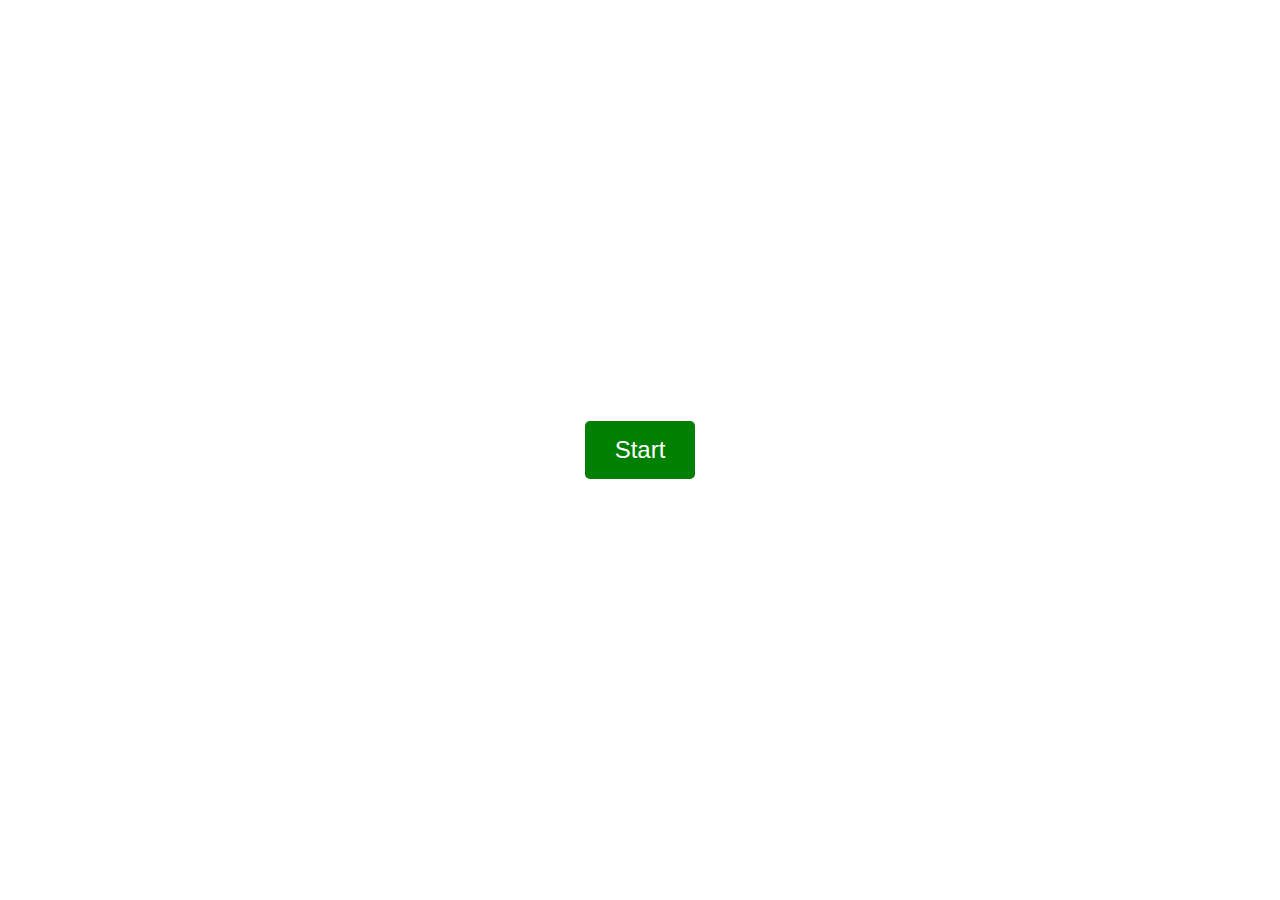
<file: index.html>
<!doctype html>
<html lang="en">
  <head>
    <meta charset="UTF-8" />
    <meta name="viewport" content="width=device-width, initial-scale=1.0" />
    <link rel="stylesheet" href="styles.css" />
    <title>Confetti Page</title>
  </head>
  <body>
    <button id="startButton">Start</button>
    <div id="confettiContainer"></div>
    <script src="script.js"></script>
  </body>
</html>
</file>
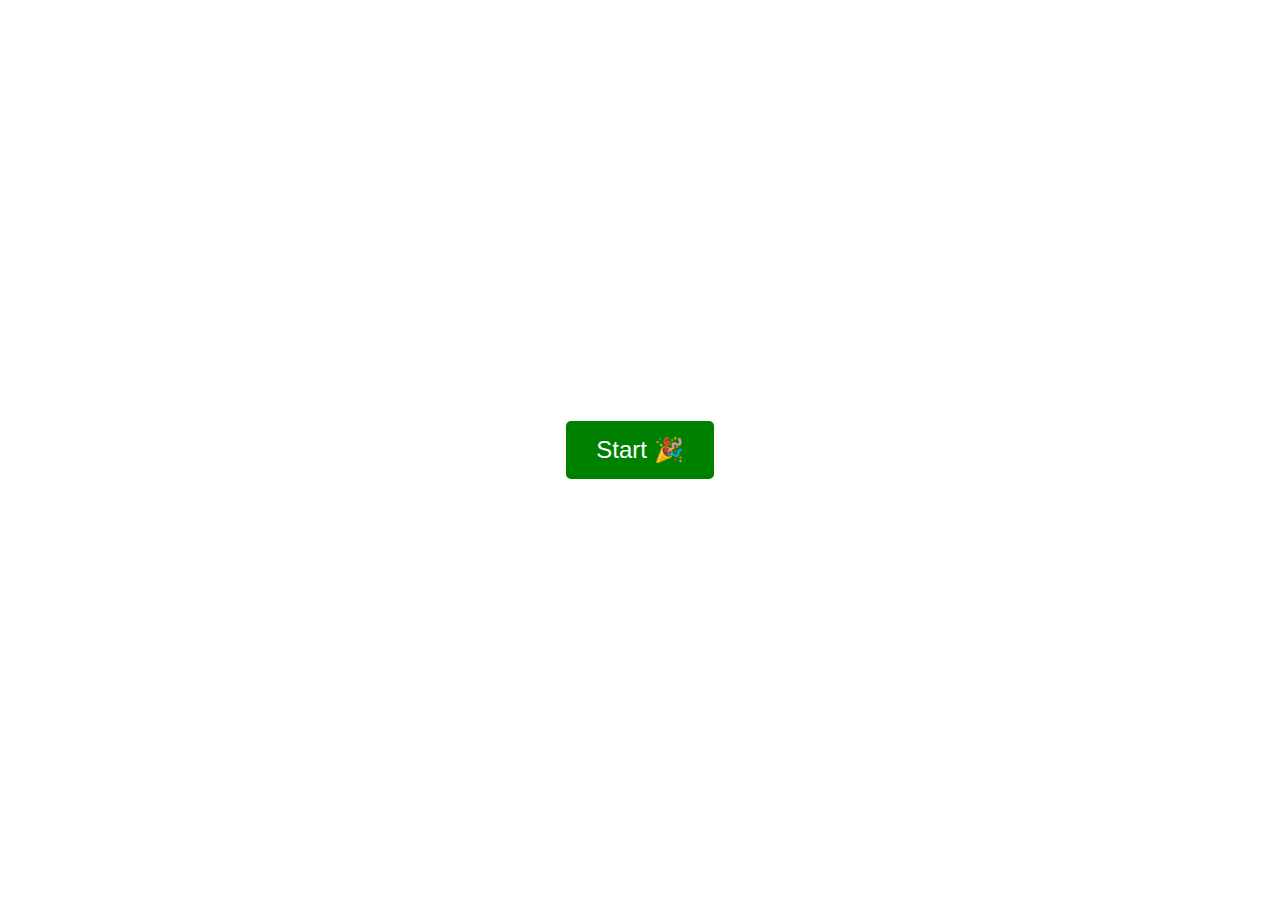
<file: confetti.html>
<!doctype html>
<html lang="en">
  <head>
    <meta charset="UTF-8" />
    <meta name="viewport" content="width=device-width, initial-scale=1.0" />
    <link rel="stylesheet" href="confetti.css" />
    <title>Confetti Page</title>
  </head>
  <body>
    <button id="startButton">Start 🎉</button>
    <div id="confettiContainer"></div>
    <script src="confetti.js"></script>
  </body>
</html>
</file>
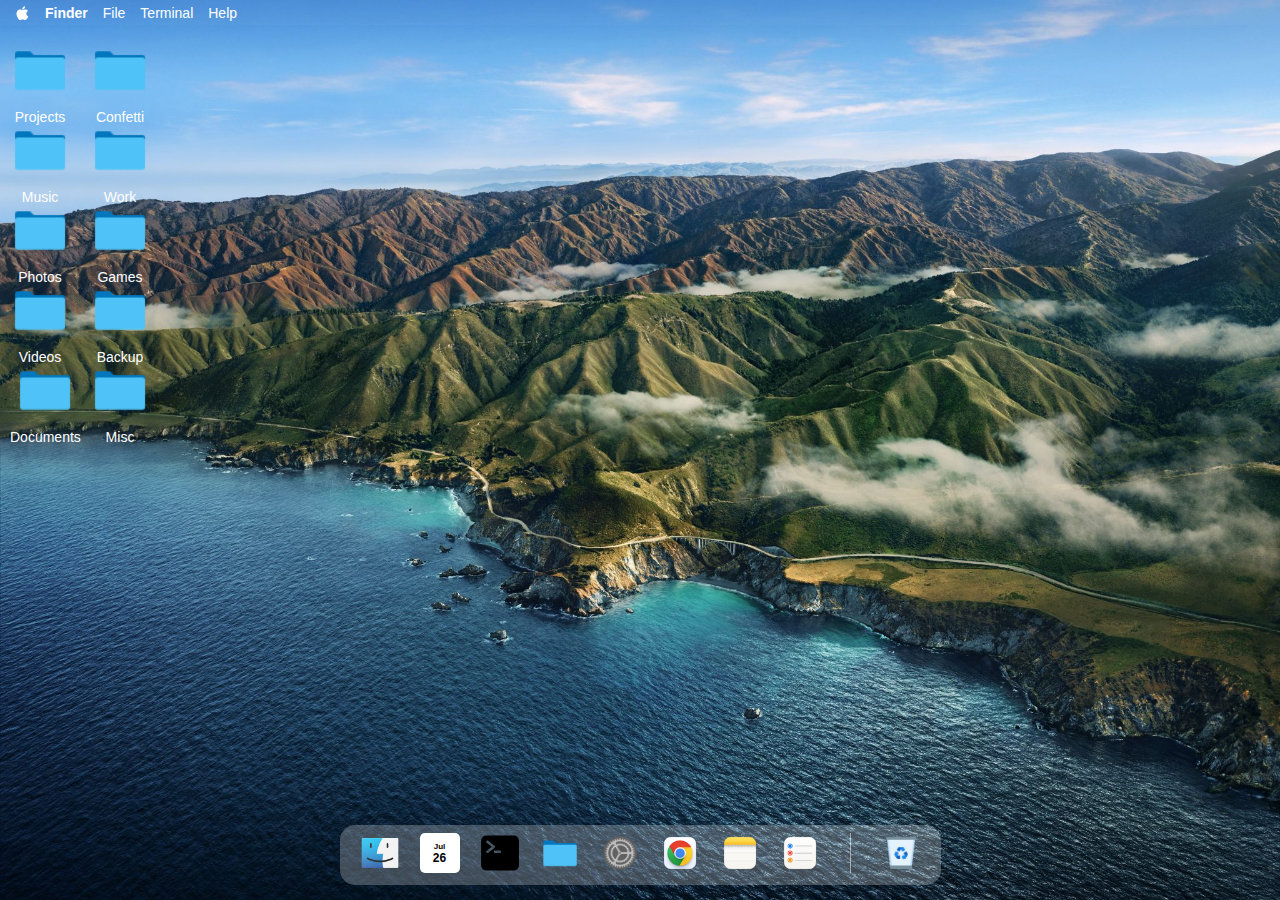
<file: homepage.html>
<!doctype html>
<html lang="en">
  <head>
    <meta charset="UTF-8" />
    <meta name="viewport" content="width=device-width, initial-scale=1.0" />
    <title>My Portfolio</title>
    <link rel="stylesheet" href="homepage.css" />
  </head>
  <body>
    <nav class="navbar">
      <ul>
        <a href="#">
          <img src="assets/apple.svg" alt="Apple" class="apple-icon" />
        </a>
        <li class="bold"><a href="#">Finder</a></li>
        <li><a href="#">File</a></li>
        <li><a href="#">Terminal</a></li>
        <li><a href="#">Help</a></li>
      </ul>
    </nav>
    <div class="container"></div>
    <div class="desktop-folder" id="folder1">
      <img src="assets/mac-folder.png" alt="Folder" class="folder-icon" />
      <span class="folder-name">Projects</span>
    </div>
    <div class="desktop-folder" id="folder2">
      <img src="assets/mac-folder.png" alt="Folder" class="folder-icon" />
      <span class="folder-name">Music</span>
    </div>
    <div class="desktop-folder" id="folder3">
      <img src="assets/mac-folder.png" alt="Folder" class="folder-icon" />
      <span class="folder-name">Photos</span>
    </div>
    <div class="desktop-folder" id="folder4">
      <img src="assets/mac-folder.png" alt="Folder" class="folder-icon" />
      <span class="folder-name">Videos</span>
    </div>
    <div class="desktop-folder" id="folder5">
      <img src="assets/mac-folder.png" alt="Folder" class="folder-icon" />
      <span class="folder-name">Documents</span>
    </div>
    <div class="desktop-folder" id="folder6">
      <img src="assets/mac-folder.png" alt="Folder" class="folder-icon" />
      <span class="folder-name">Confetti</span>
    </div>
    <div class="desktop-folder" id="folder7">
      <img src="assets/mac-folder.png" alt="Folder" class="folder-icon" />
      <span class="folder-name">Work</span>
    </div>
    <div class="desktop-folder" id="folder8">
      <img src="assets/mac-folder.png" alt="Folder" class="folder-icon" />
      <span class="folder-name">Games</span>
    </div>
    <div class="desktop-folder" id="folder9">
      <img src="assets/mac-folder.png" alt="Folder" class="folder-icon" />
      <span class="folder-name">Backup</span>
    </div>
    <div class="desktop-folder" id="folder10">
      <img src="assets/mac-folder.png" alt="Folder" class="folder-icon" />
      <span class="folder-name">Misc</span>
    </div>
    <div class="bottom-bar">
      <ul>
        <li>
          <img src="assets/logo.png" alt="Logo" class="bottom-icon" />
        </li>
        <li>
          <div class="calendar-icon">
            <div class="month" id="calendar-month"></div>
            <div class="date" id="calendar-date"></div>
          </div>
        </li>
        <li>
          <img src="assets/terminal.png" alt="Terminal" class="bottom-icon" />
        </li>
        <li>
          <img src="assets/mac-folder.png" alt="Folder" class="bottom-icon" />
        </li>
        <li>
          <img src="assets/settings.png" alt="Settings" class="bottom-icon" />
        </li>
        <li>
          <img
            src="assets/google_chrome.png"
            alt="Google Chrome"
            class="bottom-icon"
          />
        </li>
        <li>
          <img src="assets/notes.png" alt="Notes" class="bottom-icon" />
        </li>
        <li>
          <img src="assets/reminders.png" alt="Reminders" class="bottom-icon" />
        </li>
        <li class="separator"></li>
        <li>
          <img
            src="assets/recycle-bin.png"
            alt="Recycle Bin"
            class="bottom-icon"
          />
        </li>
      </ul>
    </div>
    <div
      id="chrome-tab"
      class="chrome-tab"
      style="
        display: none;
        position: absolute;
        top: 50%;
        left: 50%;
        transform: translate(-50%, -50%);
      "
    >
      <div class="chrome-tab-controls">
        <button id="minimize-btn" class="control-btn minimize"></button>
        <button id="fullscreen-btn" class="control-btn fullscreen"></button>
        <button id="close-btn" class="control-btn close"></button>
      </div>
      <iframe
        src="https://www.google.com/search?igu=1"
        width="100%"
        height="90%"
      ></iframe>
    </div>
    <div id="terminal" class="terminal" style="display: none">
      <div class="terminal-controls">
        <button id="terminal-close-btn" class="control-btn close"></button>
      </div>
      <div class="terminal-output"></div>
      <input
        type="text"
        id="terminal-input"
        class="terminal-input"
        placeholder="Type a command..."
      />
    </div>
    <script src="homepage.js"></script>
    <script src="terminal.js"></script>
  </body>
</html>
</file>
<file: styles.css>
body {
  display: flex;
  justify-content: center;
  align-items: center;
  height: 100vh;
  margin: 0;
  background-color: white;
}

button {
  padding: 15px 30px;
  font-size: 24px;
  color: white;
  background-color: green;
  border: none;
  border-radius: 5px;
  cursor: pointer;
  transition: background-color 0.3s;
}

button:hover {
  background-color: darkgreen;
}

#confettiContainer {
  position: fixed;
  top: 0;
  left: 0;
  width: 100%;
  height: 100%;
  z-index: 9999;
  pointer-events: none;
}

.confetti {
  position: absolute;
  width: 10px;
  height: 10px;
  background-color: green;
  opacity: 0.7;
  animation: fall linear infinite;
}

@keyframes fall {
  to {
    transform: translateY(100vh) rotate(var(--rotation));
  }
}
</file>
<file: confetti.css>
body {
  display: flex;
  justify-content: center;
  align-items: center;
  height: 100vh;
  margin: 0;
  background-color: white;
}

button {
  padding: 15px 30px;
  font-size: 24px;
  color: white;
  background-color: green;
  border: none;
  border-radius: 5px;
  cursor: pointer;
  transition: background-color 0.3s;
}

button:hover {
  background-color: darkgreen;
}

#confettiContainer {
  position: fixed;
  top: 0;
  left: 0;
  width: 100vh;
  height: 100vh;
  z-index: 9999;
  pointer-events: none;
}

.confetti {
  position: absolute;
  width: 10px;
  height: 10px;
  background-color: green;
  opacity: 0.7;
  animation: fall linear infinite;
}

@keyframes fall {
  to {
    transform: translateY(100vh) rotate(var(--rotation));
  }
}
</file>
<file: homepage.css>
body {
  font-family: Arial, sans-serif;
  margin: 0;
  padding: 0;
  display: flex;
  justify-content: center;
  align-items: center;
  height: 100vh;
  background-size: contain;
  background-position: center;
  background-repeat: no-repeat;
  overflow: hidden;
}
html,
body {
  width: 100%;
  height: 100%;
}
.navbar {
  position: absolute;
  top: 0;
  width: 100%;
  height: 25px;
  background-color: rgba(255, 255, 255, 0.029);
  display: flex;
  align-items: center;
  justify-content: flex-start;
  z-index: 1002;
}
.navbar ul {
  list-style: none;
  margin: 0;
  padding-left: 10px;
  padding-right: 10px;
  display: flex;
  gap: 15px;
}
.navbar ul li {
  display: inline;
}
.navbar ul li a {
  text-decoration: none;
  color: #ffffff;
  font-size: 14px;
}
.container {
  text-align: center;
}
.main-heading {
  color: #333;
}
.description {
  color: #666;
}
.bold {
  font-weight: bold;
}
.apple-icon {
  width: 15px;
  height: 15px;
  vertical-align: middle;
  filter: invert(1);
  margin-left: 5px;
}
.bottom-bar {
  position: absolute;
  bottom: 0;
  height: 60px;
  padding-left: 20px;
  padding-right: 20px;
  background-color: rgba(255, 255, 255, 0.24);
  display: flex;
  align-items: center;
  justify-content: center;
  border-top-left-radius: 15px;
  border-top-right-radius: 15px;
  border-bottom-right-radius: 15px;
  border-bottom-left-radius: 15px;
  margin-bottom: 15px;
  z-index: 1002;
}
.bottom-bar ul {
  list-style: none;
  margin: 0;
  padding: 0;
  display: flex;
  gap: 20px;
}
.bottom-bar ul li {
  display: inline;
}
.bottom-icon {
  width: 40px;
  height: 40px;
  transition: transform 0.3s;
}
.bottom-icon:hover {
  transform: scale(1.5);
}
.calendar-icon {
  width: 40px;
  height: 40px;
  background-color: white;
  border-radius: 5px;
  display: flex;
  flex-direction: column;
  align-items: center;
  justify-content: center;
  color: black;
  font-size: 10px;
  font-weight: bold;
  transition: transform 0.3s;
}
.calendar-icon:hover {
  transform: scale(1.5);
}
.calendar-icon .month {
  font-size: 8px;
}
.calendar-icon .date {
  font-size: 12px;
}
.separator {
  width: 1px;
  height: 40px;
  background-color: rgba(255, 255, 255, 0.5);
  margin: 0 10px;
}

.chrome-tab {
  position: fixed;
  top: 50%;
  left: 50%;
  transform: translate(-50%, -50%);
  width: 80%;
  height: 80%;
  background-color: white;
  z-index: 1000;
  border: 1px solid #ccc;
  box-shadow: 0 0 10px rgba(0, 0, 0, 0.5);
  border-radius: 10px;
  cursor: move;
}

.chrome-tab iframe {
  border-radius: 10px;
  border: none;
}

.chrome-tab-controls {
  display: flex;
  justify-content: flex-end;
  padding: 5px;
  background-color: #f1f1f1;
  border-bottom: 1px solid #ccc;
  border-top-left-radius: 10px;
  border-top-right-radius: 10px;
  cursor: move;
}

.chrome-tab-controls button {
  background: none;
  border: none;
  margin: 0 5px;
  cursor: pointer;
  font-size: 16px;
}

.chrome-tab-controls button:hover {
  color: red;
}

.control-btn {
  width: 12px;
  height: 12px;
  border-radius: 50%;
  border: none;
  margin: 0 5px;
  cursor: pointer;
}

.control-btn.minimize {
  background-color: yellow;
}

.control-btn.fullscreen {
  background-color: green;
}

.control-btn.close {
  background-color: red;
}

.control-btn:hover {
  opacity: 0.8;
}

.terminal {
  position: fixed;
  bottom: 10%;
  left: 10%;
  width: 80%;
  height: 40%;
  background-color: black;
  color: white;
  z-index: 1000;
  border: 1px solid #ccc;
  box-shadow: 0 0 10px rgba(0, 0, 0, 0.5);
  border-radius: 10px;
  padding: 10px;
}

.terminal-controls {
  display: flex;
  justify-content: flex-end;
}

.terminal-output {
  height: 80%;
  overflow-y: auto;
  margin-bottom: 10px;
}

.terminal-input {
  width: 100%;
  padding: 5px;
  background-color: black;
  color: white;
  border: 1px solid #ccc;
  border-radius: 5px;
}

.desktop-folder {
  position: absolute;
  text-align: center;
  color: white;
  cursor: pointer;
  user-select: none;
}

.desktop-folder.selected {
  border: 2px solid #00aaff;
  border-radius: 5px;
  background-color: rgba(0, 170, 255, 0.2);
}

#folder1 {
  top: 40px;
  left: 10px;
}
#folder2 {
  top: 120px;
  left: 10px;
}
#folder3 {
  top: 200px;
  left: 10px;
}
#folder4 {
  top: 280px;
  left: 10px;
}
#folder5 {
  top: 360px;
  left: 10px;
}
#folder6 {
  top: 40px;
  left: 90px;
}
#folder7 {
  top: 120px;
  left: 90px;
}
#folder8 {
  top: 200px;
  left: 90px;
}
#folder9 {
  top: 280px;
  left: 90px;
}
#folder10 {
  top: 360px;
  left: 90px;
}

.desktop-folder img {
  width: 60px;
  height: 60px;
}

.folder-name {
  display: block;
  margin-top: 5px;
  font-size: 14px;
}

.confetti-tab {
  position: fixed;
  top: 50%;
  left: 50%;
  transform: translate(-50%, -50%);
  width: 80%;
  height: 80%;
  background-color: white;
  z-index: 1000;
  border: 1px solid #ccc;
  box-shadow: 0 0 10px rgba(0, 0, 0, 0.5);
  border-radius: 10px;
  padding: 10px;
  display: flex;
  flex-direction: column;
  align-items: center;
  justify-content: center;
}

#confettiContainer {
  position: relative;
  width: 100%;
  height: 100%;
  overflow: hidden;
}

.confetti {
  position: absolute;
  width: 10px;
  height: 10px;
  background-color: green;
  opacity: 0.7;
  animation: fall linear infinite;
}

@keyframes fall {
  to {
    transform: translateY(100%) rotate(var(--rotation));
  }
}
</file>
